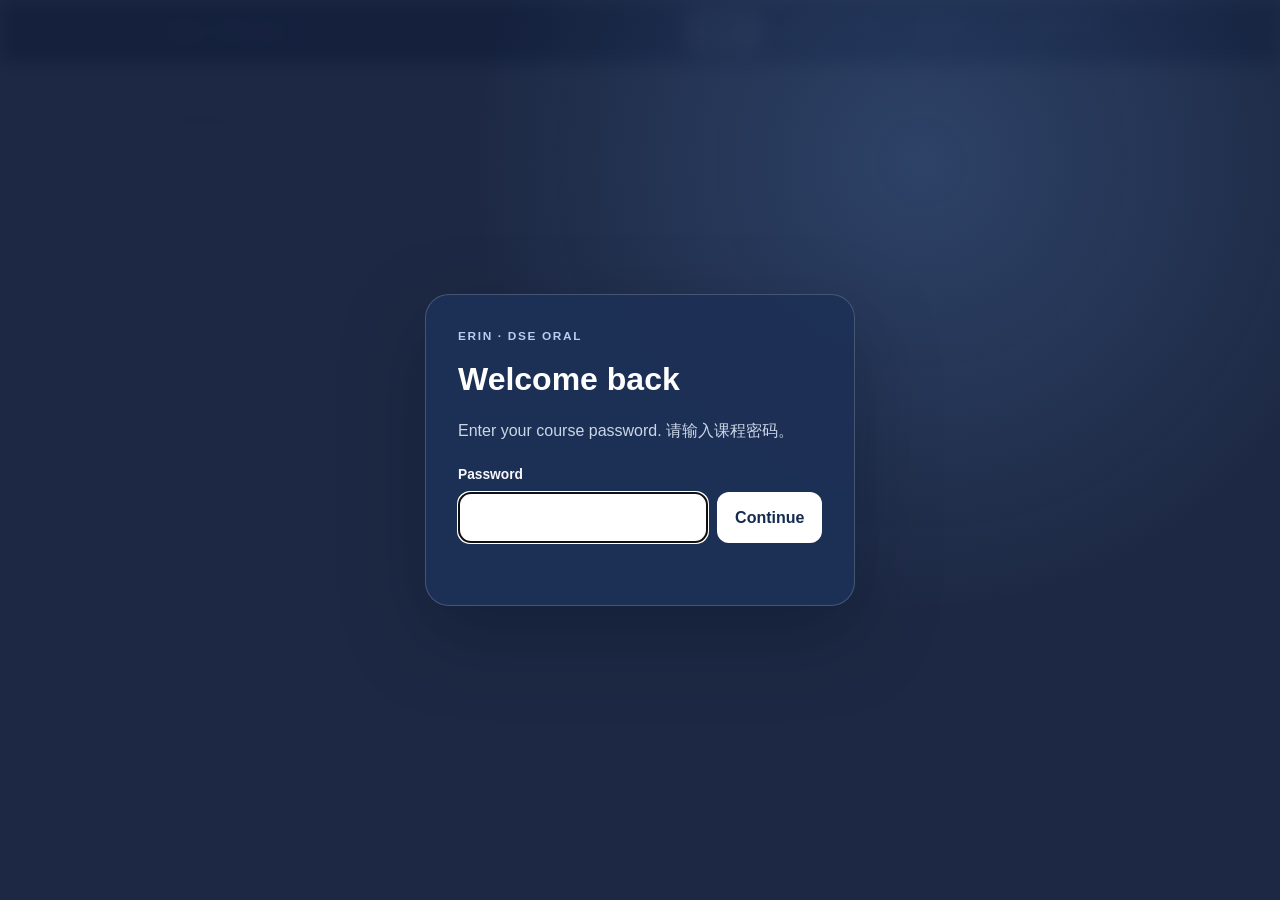
<file: index.html>
<!doctype html><html lang="en" class="access-pending"><head><meta charset="utf-8"><meta name="viewport" content="width=device-width,initial-scale=1"><title>Erin · DSE Oral</title><link rel="icon" href="data:,"><meta name="robots" content="noindex,nofollow,noarchive"><link rel="stylesheet" href="./assets/gate.css?v=20261022a"><link rel="stylesheet" href="./assets/portal.css?v=20261112a"><script src="./assets/config.js?v=20261022a"></script><script src="./assets/gate.js?v=20261022a" defer></script><script src="./assets/app.js?v=20261022a" defer></script><script src="./assets/home.js?v=20261112a" defer></script></head><body data-root="./" data-page="home"><main class="nd-page" id="app"><p class="nd-loading">Loading…</p></main></body></html>
</file>
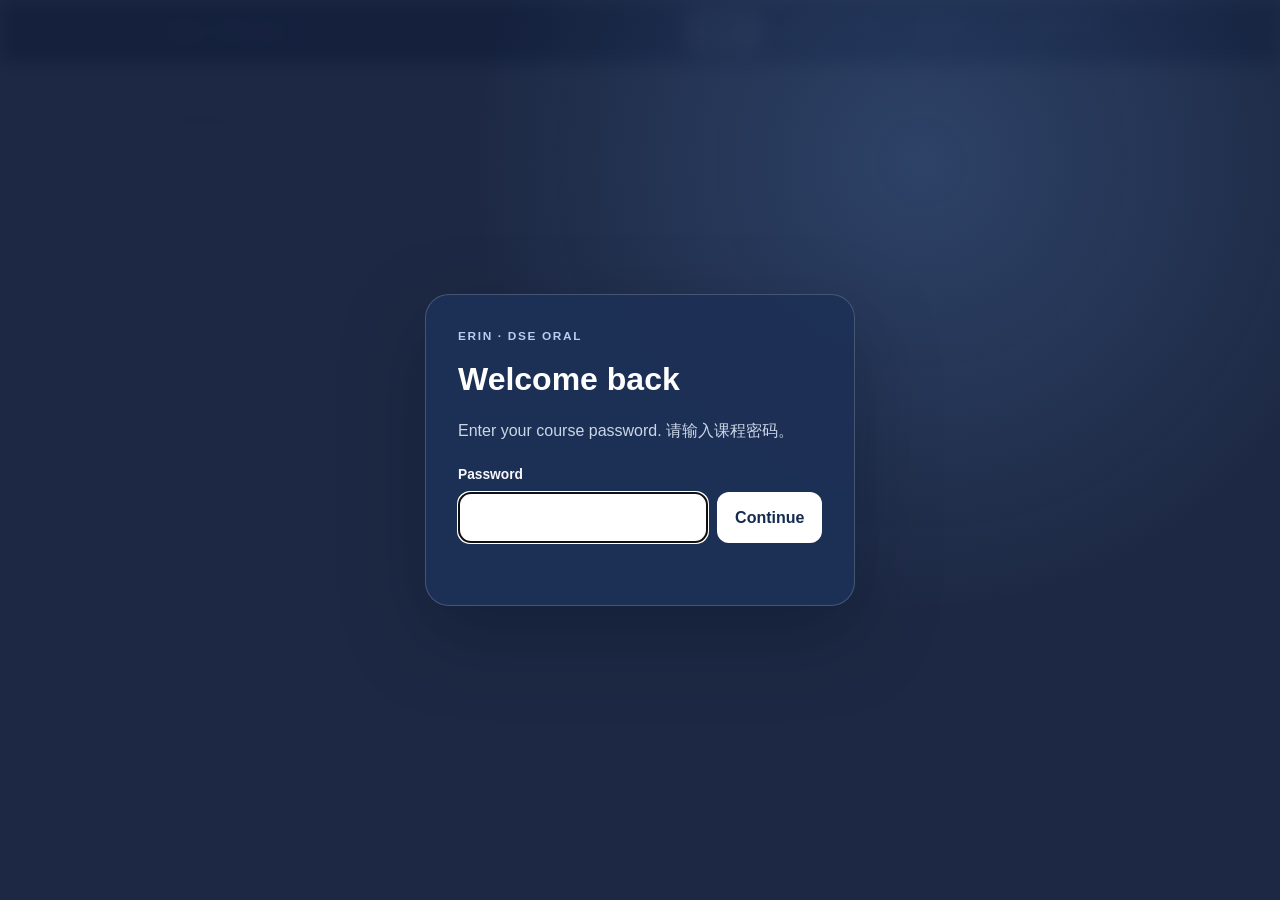
<file: class/index.html>
<!doctype html><html lang="en" class="access-pending"><head><meta charset="utf-8"><meta name="viewport" content="width=device-width,initial-scale=1"><title>Class · Erin · DSE Oral</title><link rel="icon" href="data:,"><meta name="robots" content="noindex,nofollow,noarchive"><link rel="stylesheet" href="../assets/gate.css?v=20261022a"><link rel="stylesheet" href="../assets/portal.css?v=20261112a"><script src="../assets/config.js?v=20261022a"></script><script src="../assets/gate.js?v=20261022a" defer></script><script src="../assets/app.js?v=20261022a" defer></script><script src="../assets/class.js?v=20261112a" defer></script></head><body data-root="../" data-page="home"><main class="nd-page" id="app"><p class="nd-loading">Loading…</p></main></body></html>
</file>
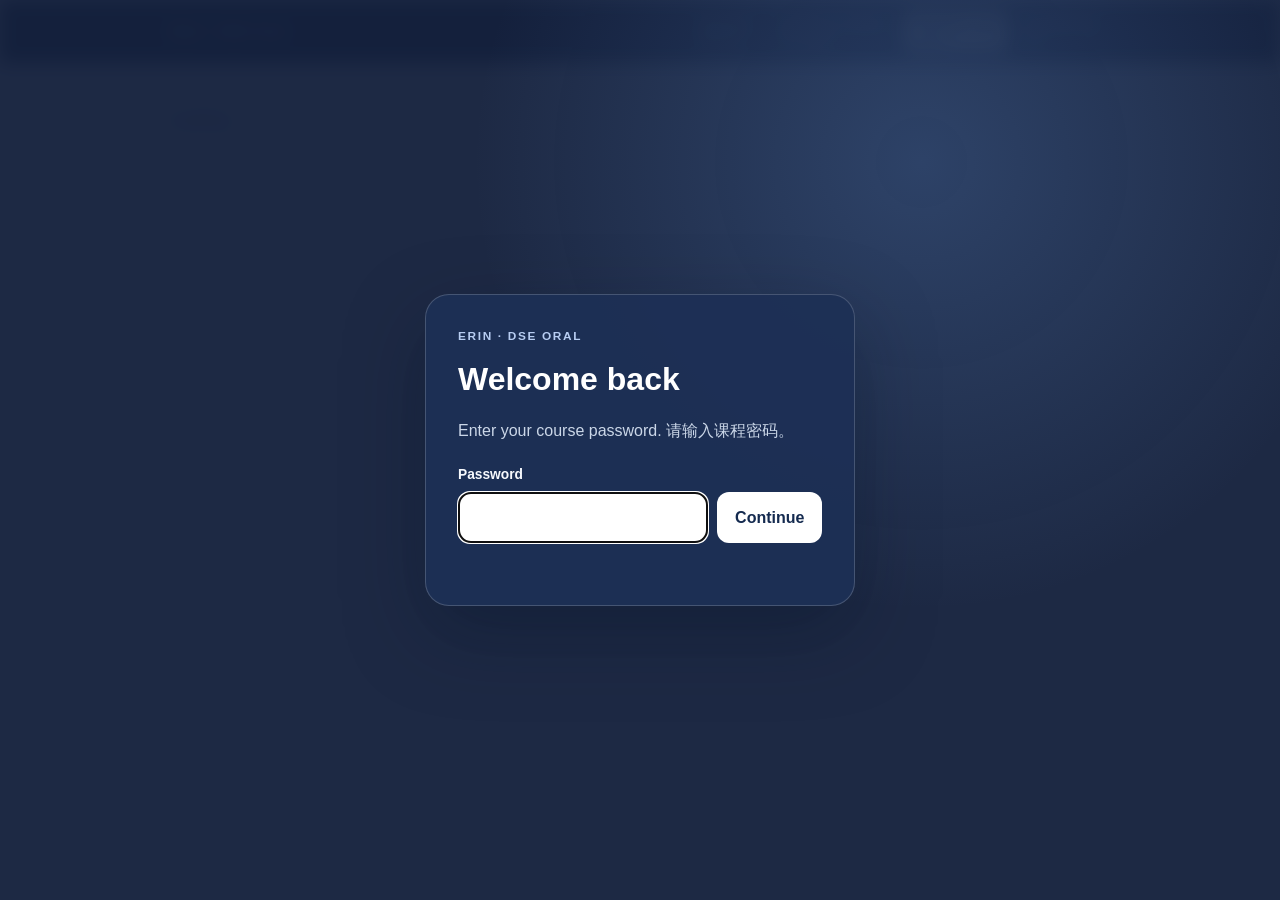
<file: mistake-log/index.html>
<!doctype html><html lang="en" class="access-pending"><head><meta charset="utf-8"><meta name="viewport" content="width=device-width,initial-scale=1"><title>Mistake Log · Erin · DSE Oral</title><link rel="icon" href="data:,"><meta name="robots" content="noindex,nofollow,noarchive"><link rel="stylesheet" href="../assets/gate.css?v=20261022a"><link rel="stylesheet" href="../assets/portal.css?v=20261104a"><script src="../assets/config.js?v=20261022a"></script><script src="../assets/gate.js?v=20261022a" defer></script><script src="../assets/submission-origin.js?v=20261022a" defer></script><script src="../assets/app.js?v=20261022a" defer></script><script src="../assets/mistakes.js?v=20261022a" defer></script></head><body data-root="../" data-page="mistakes"><main class="nd-page" id="app"><p class="nd-loading">Loading…</p></main></body></html>
</file>
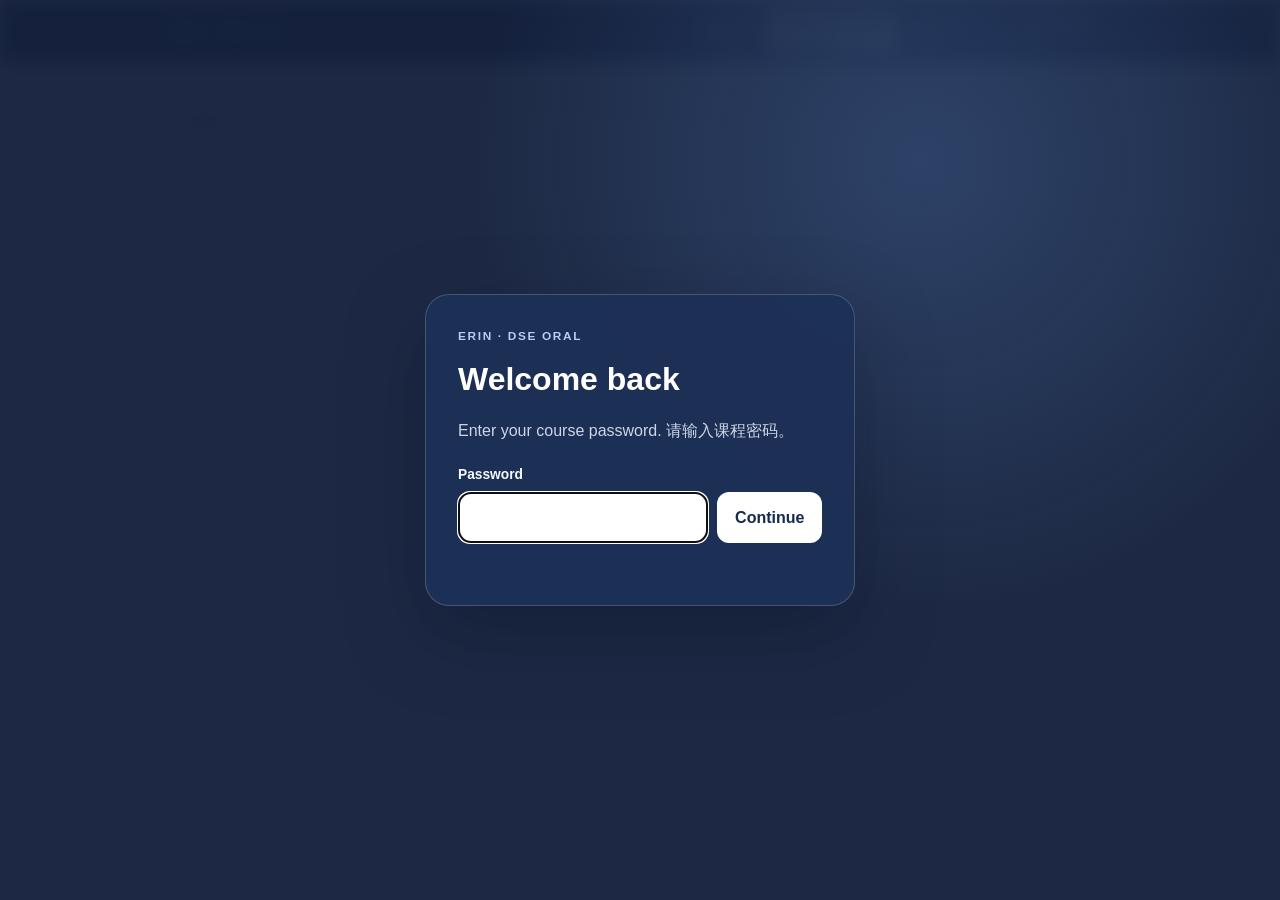
<file: practice/index.html>
<!doctype html><html lang="en" class="access-pending"><head><meta charset="utf-8"><meta name="viewport" content="width=device-width,initial-scale=1"><title>Practice &amp; Mock · Erin · DSE Oral</title><link rel="icon" href="data:,"><meta name="robots" content="noindex,nofollow,noarchive"><link rel="stylesheet" href="../assets/gate.css?v=20261022a"><link rel="stylesheet" href="../assets/portal.css?v=20261112a"><script src="../assets/config.js?v=20261022a"></script><script src="../assets/gate.js?v=20261022a" defer></script><script src="../assets/app.js?v=20261022a" defer></script><script src="../assets/listen-echo.js?v=20261109a" defer></script><script src="../assets/practice.js?v=20261112a" defer></script></head><body data-root="../" data-page="practice"><main class="nd-page" id="app"><p class="nd-loading">Loading…</p></main></body></html>
</file>
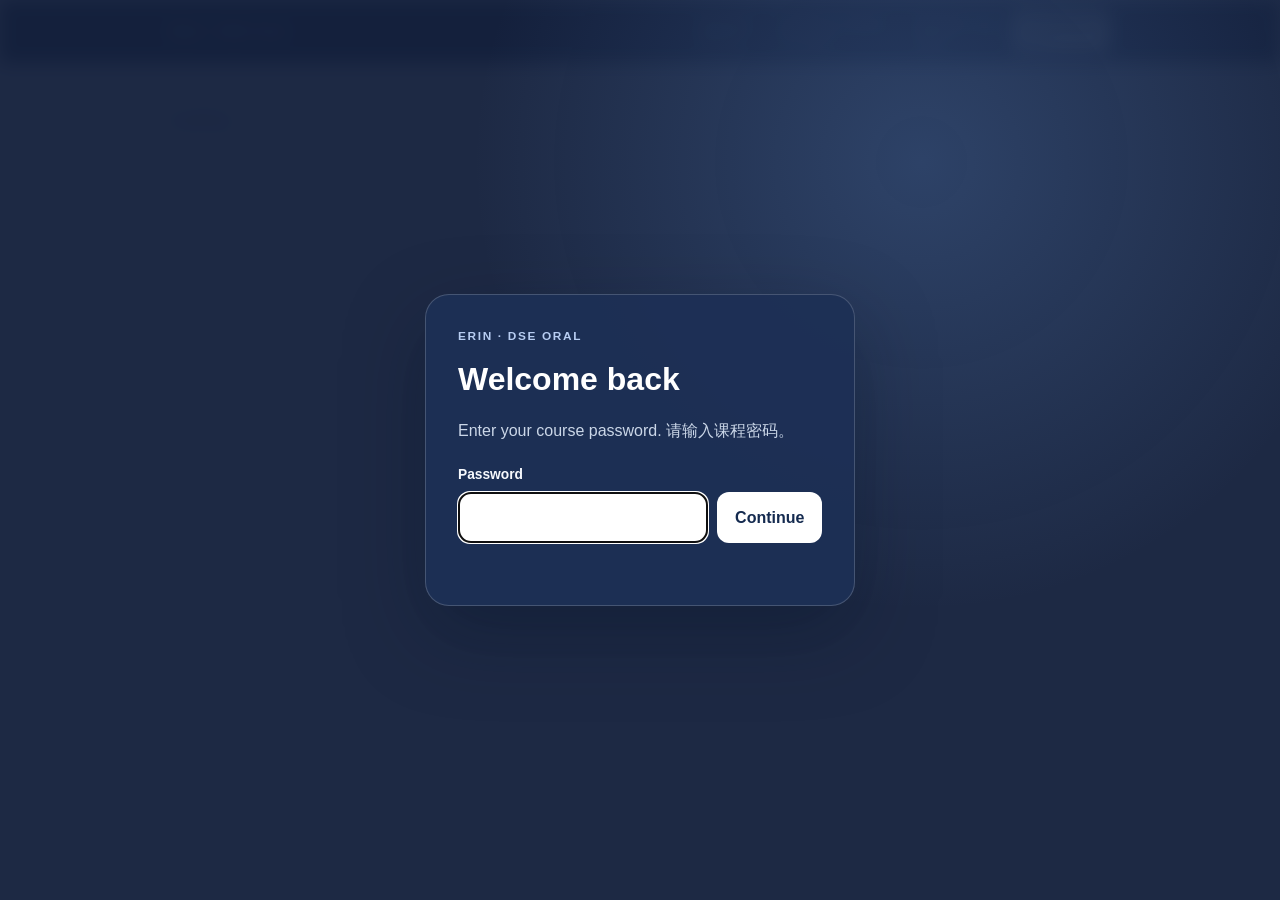
<file: vocabulary/index.html>
<!doctype html><html lang="en" class="access-pending"><head><meta charset="utf-8"><meta name="viewport" content="width=device-width,initial-scale=1"><title>Vocabulary · Erin · DSE Oral</title><link rel="icon" href="data:,"><meta name="robots" content="noindex,nofollow,noarchive"><link rel="stylesheet" href="../assets/gate.css?v=20261022a"><link rel="stylesheet" href="../assets/portal.css?v=20261104a"><script src="../assets/config.js?v=20261022a"></script><script src="../assets/gate.js?v=20261022a" defer></script><script src="../assets/app.js?v=20261022a" defer></script><script src="../assets/vocab.js?v=20261022a" defer></script></head><body data-root="../" data-page="vocabulary"><main class="nd-page" id="app"><p class="nd-loading">Loading…</p></main></body></html>
</file>
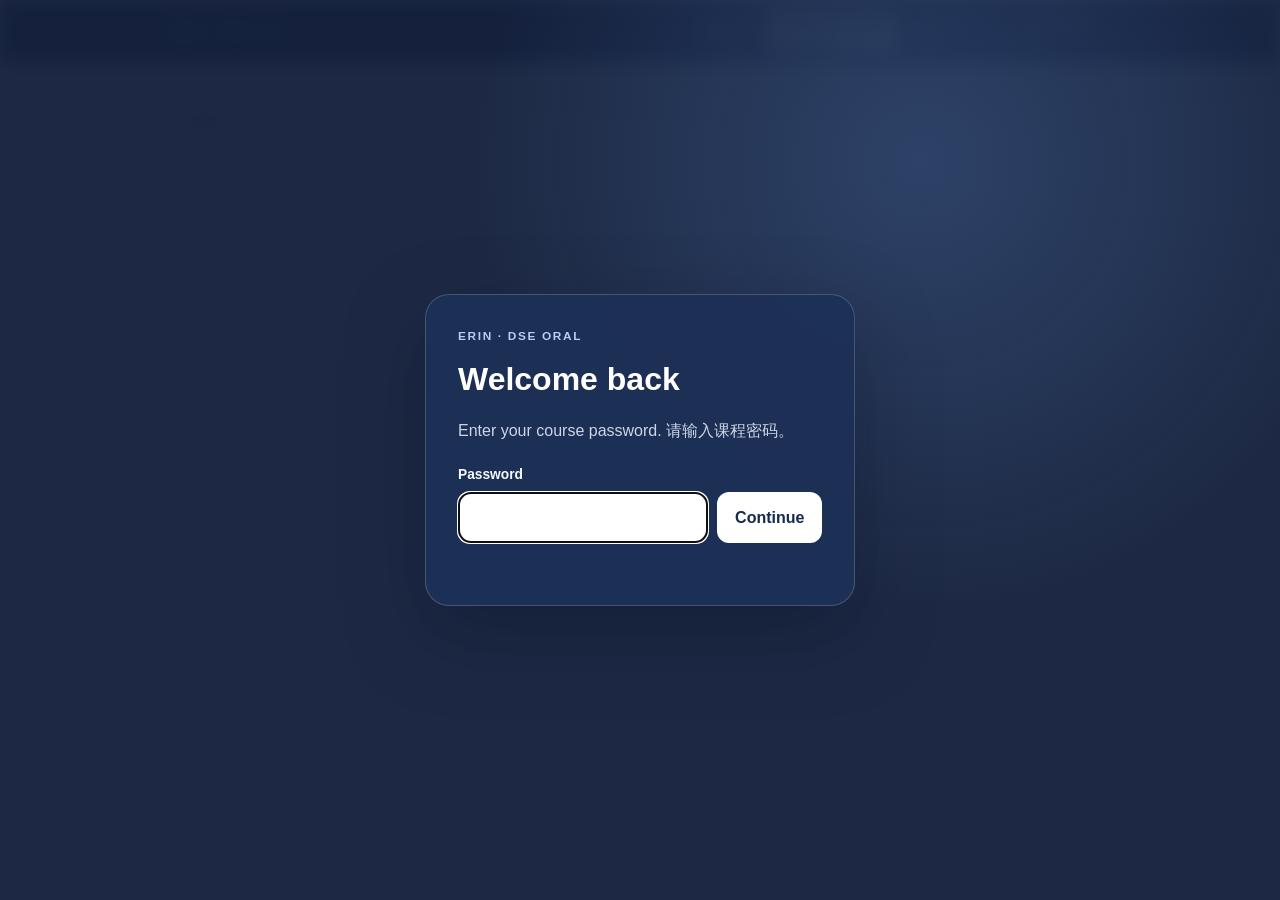
<file: practice/task/index.html>
<!doctype html><html lang="en" class="access-pending"><head><meta charset="utf-8"><meta name="viewport" content="width=device-width,initial-scale=1"><title>Task · Erin · DSE Oral</title><link rel="icon" href="data:,"><meta name="robots" content="noindex,nofollow,noarchive"><link rel="stylesheet" href="../../assets/gate.css?v=20261022a"><link rel="stylesheet" href="../../assets/portal.css?v=20261113a"><script src="../../assets/config.js?v=20261022a"></script><script src="../../assets/gate.js?v=20261022a" defer></script><script src="../../assets/submission-origin.js?v=20261022a" defer></script><script src="../../assets/app.js?v=20261022a" defer></script><script src="../../assets/recorder.js?v=20261028a" defer></script><script src="../../assets/task.js?v=20261113a" defer></script></head><body data-root="../../" data-page="practice"><main class="nd-page" id="app"><p class="nd-loading">Loading…</p></main></body></html>
</file>
<file: assets/gate.css>
html.access-pending body { visibility: hidden; }

body.access-locked { overflow: hidden; }
body.access-locked > *:not(.access-gate) {
  pointer-events: none;
  user-select: none;
  filter: blur(9px);
}

.access-gate {
  position: fixed;
  z-index: 9999;
  inset: 0;
  display: grid;
  place-items: center;
  padding: 22px;
  background:
    radial-gradient(circle at 72% 18%, rgba(88, 132, 196, .28), transparent 28rem),
    rgba(20, 33, 61, .96);
}

.access-card {
  width: min(430px, 100%);
  padding: 32px;
  border: 1px solid rgba(255,255,255,.18);
  border-radius: 24px;
  color: #f7f9fd;
  background: rgba(30, 48, 86, .96);
  box-shadow: 0 28px 80px rgba(4, 15, 35, .34);
}
.access-card .access-kicker {
  margin: 0 0 .5rem;
  color: #b7cdf2;
  font-size: .74rem;
  font-weight: 850;
  letter-spacing: .14em;
  text-transform: uppercase;
}
.access-card h1 { margin: 0; max-width: none; color: #fff; font-size: 2rem; }
.access-card > p { margin: .8rem 0 1.25rem; color: #cbd7e8; }
.access-card label { display: block; margin-bottom: .4rem; font-size: .86rem; font-weight: 800; }
.access-row { display: grid; grid-template-columns: minmax(0, 1fr) auto; gap: .6rem; }
.access-row input {
  width: 100%;
  min-height: 48px;
  border: 1px solid #8ca5c7;
  border-radius: 12px;
  padding: .72rem .85rem;
  color: #14243f;
  background: #fff;
  font: inherit;
}
.access-row button {
  min-height: 48px;
  border: 0;
  border-radius: 12px;
  padding: 0 1.1rem;
  color: #142a4f;
  background: #fff;
  font: inherit;
  font-weight: 800;
  cursor: pointer;
}
.access-error { min-height: 1.5em; margin: .55rem 0 0 !important; color: #ffd59a !important; font-size: .88rem; }

@media (max-width: 480px) {
  .access-card { padding: 26px 22px; }
  .access-row { grid-template-columns: 1fr; }
  .access-row button { width: 100%; }
}

@media print {
  .access-gate { display: none !important; }
}
</file>
<file: assets/portal.css>
/* Erin learner site · home, class records, practice and mock, task player, mistake log, vocabulary. */
:root { --ink: #1c2740; --muted: #5b6780; --paper: #f4f6fa; --surface: #fff; --line: #d6deeb; --accent: #2b5aa6; --accent-soft: #e6eefa; --warn: #8a611c; --warn-soft: #faf1dc; --good: #1f6b43; --good-soft: #e3f2e8; --bad: #9a2f2f; --bad-soft: #f8e7e5; }
* { box-sizing: border-box; }
[hidden] { display: none !important; }
html { scroll-behavior: smooth; }
body { margin: 0; color: var(--ink); background: var(--paper); font: 16px/1.6 -apple-system, BlinkMacSystemFont, "Segoe UI", "PingFang SC", "Microsoft YaHei", Arial, sans-serif; }
a { color: var(--accent); }
button, input, textarea, select { font: inherit; color: inherit; }

/* Header */
.nd-top { background: var(--ink); color: #fff; }
.nd-top-inner { max-width: 980px; margin: 0 auto; padding: 10px 20px; display: flex; flex-wrap: wrap; justify-content: space-between; align-items: center; gap: 8px 18px; }
.nd-brand { color: #fff; text-decoration: none; font-weight: 800; letter-spacing: .01em; }
.nd-brand span { color: #b7cdf2; font-weight: 600; }
.nd-nav { display: flex; flex-wrap: wrap; gap: 4px; }
.nd-nav a { display: flex; flex-direction: column; padding: 6px 12px; border-radius: 10px; color: #dbe5f5; text-decoration: none; font-size: 14px; font-weight: 700; line-height: 1.25; }
.nd-nav a small { font-size: 11px; font-weight: 600; opacity: .75; }
.nd-nav a:hover { background: rgba(255,255,255,.1); }
.nd-nav a[aria-current="page"] { background: #fff; color: var(--ink); }
.nd-preview { margin: 0; padding: 6px 20px; background: var(--warn-soft); color: var(--warn); font-size: 13px; font-weight: 700; text-align: center; }

/* Page */
.nd-page { max-width: 980px; margin: 0 auto; padding: 28px 20px 90px; }
.nd-back { margin: 0 0 18px; font-size: 14px; }
.nd-back a { text-decoration: none; font-weight: 700; }
.nd-kicker { margin: 0; color: var(--accent); font-size: 12px; font-weight: 800; letter-spacing: .14em; text-transform: uppercase; }
.nd-page h1 { margin: 6px 0 8px; font-size: clamp(26px, 5vw, 38px); line-height: 1.14; letter-spacing: -.02em; }
.nd-lead { margin: 0 0 8px; color: var(--muted); }
.nd-section { margin: 30px 0 0; padding: 24px 0 0; border-top: 2px solid var(--line); }
.nd-section > h2 { margin: 0 0 14px; font-size: 22px; }
.nd-section > h2 small { color: var(--muted); font-size: 14px; font-weight: 600; margin-left: 6px; }
.nd-sub { margin: 22px 0 10px; font-size: 16px; color: var(--muted); }
.nd-paper { margin: 14px 0; border: 1px solid var(--line); border-radius: 12px; padding: 4px 14px 10px; background: var(--surface); }
.nd-paper > summary { display: flex; align-items: center; justify-content: space-between; gap: 10px; cursor: pointer; list-style: none; }
.nd-paper > summary::-webkit-details-marker { display: none; }
.nd-paper > summary .nd-sub { margin: 10px 0; color: var(--ink); }
.nd-paper > summary::after { content: '▸'; color: var(--muted); }
.nd-paper[open] > summary::after { content: '▾'; }
.nd-paper-count { min-width: 26px; padding: 1px 8px; border-radius: 999px; background: var(--line); color: var(--muted); font-size: 12px; text-align: center; }
.nd-part { margin: 14px 0 8px; font-size: 14px; color: var(--muted); letter-spacing: .02em; }
.nd-empty { margin: 0; padding: 16px 18px; border: 1px dashed var(--line); border-radius: 12px; background: var(--surface); color: var(--muted); }
.nd-note { color: var(--muted); font-size: 14px; }
.nd-loading { color: var(--muted); }

/* Cards */
/* Tasks are listed one per row (the teacher prefers a vertical list to a card grid). */
.nd-cards { display: flex; flex-direction: column; border: 1px solid var(--line); border-radius: 12px; background: var(--surface); overflow: hidden; }
.nd-card { position: relative; display: grid; grid-template-columns: minmax(0, 1fr) auto; grid-template-areas: "kind go" "title go" "meta go"; column-gap: 14px; row-gap: 3px; padding: 12px 16px; border-bottom: 1px solid var(--line); min-width: 0; color: var(--ink); }
.nd-card:last-child { border-bottom: 0; }
.nd-card-link { text-decoration: none; }
.nd-card-link:hover { background: var(--accent-soft); }
.nd-card.is-locked { opacity: .65; }
.nd-card-kind { grid-area: kind; color: var(--accent); font-size: 11.5px; font-weight: 800; letter-spacing: .06em; text-transform: uppercase; }
.nd-card h3 { grid-area: title; margin: 0; font-size: 16px; line-height: 1.35; }
.nd-meta { grid-area: meta; margin: 0; color: var(--muted); font-size: 13.5px; display: flex; flex-wrap: wrap; gap: 6px; align-items: center; }
.nd-go { grid-area: go; align-self: center; color: var(--accent); font-weight: 800; font-size: 14px; white-space: nowrap; }
.nd-pill { display: inline-flex; padding: 2px 9px; border-radius: 999px; font-size: 12px; font-weight: 800; background: #edf1f7; color: var(--muted); }
.nd-pill.good { background: var(--good-soft); color: var(--good); }
.nd-pill.warn { background: var(--warn-soft); color: var(--warn); }
.nd-pill.bad { background: var(--bad-soft); color: var(--bad); }
.nd-tiles { display: flex; flex-direction: column; margin-top: 18px; border: 1px solid var(--line); border-radius: 12px; background: var(--surface); overflow: hidden; }
.nd-tile { display: grid; grid-template-columns: 64px minmax(0, 1fr); grid-template-areas: "num title" "num sub"; column-gap: 12px; align-items: center; padding: 12px 16px; border-bottom: 1px solid var(--line); color: var(--ink); text-decoration: none; }
.nd-tile:last-child { border-bottom: 0; }
.nd-tile:hover { background: var(--accent-soft); }
.nd-tile strong { grid-area: title; font-size: 16px; }
.nd-tile span { grid-area: sub; color: var(--muted); font-size: 13.5px; }
.nd-tile b { grid-area: num; color: var(--accent); font-size: 24px; line-height: 1.1; text-align: center; }

/* Buttons */
.nd-btn { display: inline-flex; flex-direction: column; align-items: flex-start; justify-content: center; min-height: 44px; padding: 7px 14px; border: 1px solid var(--accent); border-radius: 10px; background: var(--accent); color: #fff; font-size: 15px; font-weight: 750; line-height: 1.2; text-decoration: none; cursor: pointer; }
.nd-btn small { font-size: 12px; font-weight: 600; opacity: .85; margin-top: 2px; }
.nd-btn.alt { background: #fff; color: var(--accent); }
.nd-btn.quiet { border-color: var(--line); background: #fff; color: var(--ink); font-weight: 650; }
.nd-btn.danger { border-color: var(--bad); background: var(--bad); }
.nd-btn:hover { filter: brightness(1.06); }
.nd-btn:disabled, .nd-btn[aria-disabled="true"] { opacity: .5; cursor: default; filter: none; }
.nd-btn:focus-visible, .nd-log a:focus-visible, .nd-card-link:focus-visible, summary:focus-visible, .nd-chip:focus-visible { outline: 3px solid #d39a2b; outline-offset: 2px; }
.nd-actions { display: flex; flex-wrap: wrap; gap: 8px; margin-top: 8px; align-items: center; }
.nd-msg { min-height: 1.4em; margin: 8px 0 0; font-size: 14px; color: var(--muted); }
.nd-msg.error { color: var(--bad); }
.nd-msg.success { color: var(--good); font-weight: 700; }
.nd-progress { height: 6px; margin-top: 8px; border-radius: 99px; background: #e2e8f2; overflow: hidden; }
.nd-progress i { display: block; height: 100%; width: 0; background: var(--accent); transition: width .2s; }

/* Home: Class Logbook */
.nd-log { display: grid; gap: 10px; margin: 0; padding: 0; list-style: none; }
.nd-log a { display: grid; grid-template-columns: auto minmax(0, 1fr) auto; gap: 14px; align-items: center; padding: 16px 18px; border: 1px solid var(--line); border-radius: 14px; background: var(--surface); color: var(--ink); text-decoration: none; }
.nd-log a:hover { border-color: var(--accent); }
.nd-log .num { display: grid; place-items: center; width: 52px; height: 52px; border-radius: 12px; background: var(--accent-soft); color: var(--accent); font-weight: 850; font-size: 18px; }
.nd-log strong { display: block; font-size: 17px; }
.nd-log .date { display: block; color: var(--muted); font-size: 14px; }
.nd-log .go { color: var(--accent); font-weight: 800; }

/* Class page and rich text */
.nd-fold { border: 1px solid var(--line); border-radius: 14px; background: var(--surface); }
.nd-fold + .nd-fold { margin-top: 10px; }
.nd-fold > summary { padding: 14px 18px; cursor: pointer; font-weight: 750; }
.nd-fold > summary small { margin-right: 10px; color: var(--accent); font-size: 12px; font-weight: 800; letter-spacing: .08em; text-transform: uppercase; }
.nd-fold-body { padding: 0 18px 18px; }
.nd-rich h3 { margin: 22px 0 6px; font-size: 18px; }
.nd-rich h4 { margin: 18px 0 6px; font-size: 16px; }
.nd-rich p, .nd-rich ul, .nd-rich ol { margin: 8px 0; }
.nd-rich > :first-child { margin-top: 0; }
.nd-example { padding: 10px 14px; border-left: 3px solid var(--accent); border-radius: 0 8px 8px 0; background: var(--accent-soft); font-family: Georgia, "Times New Roman", serif; }
.nd-notes { margin: 8px 0 0; padding: 14px 16px; border-radius: 10px; background: #f7f9fc; border: 1px solid var(--line); font: 15px/1.6 ui-monospace, SFMono-Regular, Menlo, monospace; white-space: pre-wrap; overflow-wrap: anywhere; }
.nd-table { border-collapse: collapse; width: 100%; max-width: 560px; }
.nd-table th, .nd-table td { padding: 7px 12px; border: 1px solid var(--line); text-align: left; vertical-align: top; }
.nd-table th { width: 44%; background: #f7f9fc; font-weight: 700; }
.nd-memo { padding: 12px 16px; border: 1px solid var(--line); border-radius: 10px; background: #fbfcfe; }
.nd-prompt { margin: 10px 0; padding: 14px 18px; border-left: 4px solid var(--accent); border-radius: 0 10px 10px 0; background: var(--surface); font-family: Georgia, "Times New Roman", serif; font-size: 17px; }
.nd-prompt p { margin: 8px 0; }

/* Task player */
.nd-taskbar { position: sticky; top: 0; z-index: 20; display: flex; flex-wrap: wrap; gap: 6px 16px; align-items: center; margin: 14px -20px 18px; padding: 10px 20px; border-top: 1px solid var(--line); border-bottom: 1px solid var(--line); background: rgba(244,246,250,.96); font-size: 14px; color: var(--muted); }
.nd-taskbar b { color: var(--ink); }
.nd-taskbar .grow { flex: 1; }
.nd-banner { margin: 0 0 16px; padding: 14px 18px; border-radius: 12px; background: var(--good-soft); color: var(--good); font-weight: 700; }
.nd-banner.warn { background: var(--warn-soft); color: var(--warn); }
.nd-banner.bad { background: var(--bad-soft); color: var(--bad); }
.nd-banner small { display: block; font-weight: 500; color: var(--ink); margin-top: 4px; }
.nd-block { margin: 16px 0; }
.nd-block.nd-rich { padding: 18px 20px; border: 1px solid var(--line); border-radius: 14px; background: var(--surface); }
.nd-audio { padding: 16px 18px; border: 1px solid var(--line); border-radius: 14px; background: var(--surface); }
.nd-audio-head { display: flex; flex-wrap: wrap; gap: 8px; align-items: center; margin-bottom: 10px; font-weight: 750; }
.nd-audio audio, .nd-speak audio { width: 100%; margin-top: 4px; }
.nd-once { display: flex; flex-wrap: wrap; align-items: center; gap: 10px 14px; }
.nd-once .nd-progress { flex: 1 1 200px; height: 10px; margin: 0; }
.nd-pages > summary { cursor: pointer; font-weight: 750; padding: 12px 18px; }
.nd-pages { border: 1px solid var(--line); border-radius: 14px; background: var(--surface); }
.nd-pages-body { padding: 0 12px 12px; }
.nd-pages-body img { display: block; width: 100%; max-width: 860px; margin: 0 auto 10px; border: 1px solid var(--line); border-radius: 6px; }

.nd-q { margin: 12px 0; padding: 16px 18px; border: 1px solid var(--line); border-radius: 14px; background: var(--surface); }
.nd-q legend, .nd-q .nd-prompt-line { padding: 0; margin: 0 0 10px; font-weight: 650; }
fieldset.nd-q { min-width: 0; }
.nd-n { display: inline-grid; place-items: center; min-width: 28px; height: 28px; margin-right: 8px; padding: 0 7px; border-radius: 8px; background: var(--accent-soft); color: var(--accent); font-size: 13px; font-weight: 850; vertical-align: middle; }
.nd-optional { margin-left: 6px; color: var(--muted); font-size: 13px; font-weight: 600; }
.nd-opt { display: flex; gap: 10px; align-items: flex-start; padding: 9px 12px; margin: 6px 0; border: 1px solid var(--line); border-radius: 10px; cursor: pointer; }
.nd-opt:has(input:checked) { border-color: var(--accent); background: var(--accent-soft); }
.nd-opt input { margin-top: 5px; }
.nd-letter { font-weight: 800; color: var(--accent); }
.nd-gap { display: flex; flex-wrap: wrap; align-items: baseline; gap: 4px; }
.nd-gap-line { flex: 1 1 auto; min-width: 0; line-height: 2.3; overflow-wrap: anywhere; }
/* Marking appends the verdict as a sibling of the gap line: give it its own full-width row. */
.nd-gap > .nd-verdict { flex: 1 0 100%; min-width: 0; }
.nd-gap input { width: min(100%, 22em); padding: 5px 9px; border: 0; border-bottom: 2px solid var(--accent); border-radius: 6px 6px 0 0; background: #f4f7fc; }
.nd-q textarea, .nd-q input[type=text] { max-width: 100%; }
.nd-q textarea { display: block; width: 100%; padding: 10px 12px; border: 1px solid var(--line); border-radius: 10px; line-height: 1.7; resize: vertical; background: #fff; }
.nd-q textarea:focus, .nd-gap input:focus, .nd-field input:focus, .nd-field textarea:focus { outline: 2px solid var(--accent); outline-offset: 1px; }
.nd-q :disabled { background: #f1f3f7; color: var(--ink); opacity: 1; -webkit-text-fill-color: var(--ink); }
.nd-count { margin: 6px 0 0; color: var(--muted); font-size: 13px; text-align: right; }
.nd-count.ok { color: var(--good); font-weight: 700; }
.nd-or { margin: 14px 0; text-align: center; color: var(--muted); font-size: 13px; font-weight: 800; letter-spacing: .1em; }

/* Recorder and uploads */
.nd-speak-panel { display: grid; gap: 10px; }
.nd-speak-hidden { color: var(--muted); font-style: italic; font-weight: 500; }
.nd-rec { display: flex; flex-wrap: wrap; align-items: center; gap: 10px 14px; padding: 12px 14px; border-radius: 12px; background: var(--bad-soft); }
.nd-rec-dot { width: 14px; height: 14px; border-radius: 50%; background: #c62828; animation: nd-pulse 1s infinite; }
@keyframes nd-pulse { 50% { opacity: .25; } }
.nd-rec-time { font: 700 20px/1 ui-monospace, SFMono-Regular, Menlo, monospace; }
.nd-level { flex: 1 1 120px; height: 8px; border-radius: 99px; background: rgba(0,0,0,.1); overflow: hidden; }
.nd-level i { display: block; height: 100%; width: 0; background: #c62828; }
.nd-prep { padding: 12px 14px; border-radius: 12px; background: var(--warn-soft); color: var(--warn); font-weight: 700; display: flex; flex-wrap: wrap; gap: 10px 14px; align-items: center; }
.nd-saved { display: flex; flex-wrap: wrap; gap: 8px; align-items: center; font-size: 14px; }
.nd-filepick { position: relative; overflow: hidden; }
.nd-filepick input { position: absolute; inset: 0; width: 100%; height: 100%; opacity: 0; cursor: pointer; }
.nd-drop { display: grid; place-items: center; gap: 4px; padding: 20px 14px; border: 2px dashed #b9c8de; border-radius: 12px; background: #fbfcfe; text-align: center; cursor: pointer; position: relative; }
.nd-drop input { position: absolute; width: 1px; height: 1px; opacity: 0; }
.nd-drop strong { font-size: 15px; }
.nd-drop span { color: var(--muted); font-size: 13px; }
.nd-files { display: grid; gap: 4px; margin: 0 0 10px; padding: 0; list-style: none; font-size: 14px; }
.nd-files li { display: flex; justify-content: space-between; align-items: center; gap: 10px; padding: 6px 10px; border-radius: 8px; background: #f1f4f9; }
.nd-files li span:first-child { overflow-wrap: anywhere; }
.nd-linkbtn { border: 0; background: none; padding: 0; color: var(--accent); font-weight: 700; cursor: pointer; text-decoration: underline; }

/* Feedback */
.nd-verdict { margin: 12px 0 0; padding: 10px 14px; border-radius: 10px; background: #f4f7fc; font-size: 15px; }
.nd-verdict.correct { background: var(--good-soft); }
.nd-verdict.wrong, .nd-verdict.blank { background: var(--bad-soft); }
.nd-verdict.partial { background: var(--warn-soft); }
.nd-verdict.evaluated { background: #eef3fb; border-left: 4px solid var(--accent); }
.nd-verdict p { margin: 4px 0; }
.nd-verdict .label { font-weight: 800; }
.nd-result { margin: 0 0 18px; padding: 18px 20px; border: 1px solid var(--line); border-radius: 14px; background: var(--surface); }
.nd-result h2 { margin: 0 0 6px; font-size: 20px; }
.nd-score { font-size: 28px; font-weight: 850; color: var(--accent); }
/* Checked homework found without scrolling (2026-11-12): the box at the top of the task page, its links to each
   checked answer, the line on the class page, the mark on the home class list and the Listen & Echo link. */
.nd-result.is-checked { border-color: var(--good); border-left: 6px solid var(--good); }
.nd-result.is-checked h2 { color: var(--good); }
.nd-result.is-checked .nd-score { margin: 0; }
.nd-result.is-checked .nd-note { margin: 2px 0 8px; }
.nd-jumps-head { margin: 12px 0 0; color: var(--muted); font-size: 13px; font-weight: 800; }
.nd-jumps { display: flex; flex-wrap: wrap; gap: 8px; align-items: center; margin: 6px 0 0; }
.nd-jump { display: inline-flex; gap: 6px; align-items: center; min-height: 40px; padding: 6px 14px; border: 1px solid var(--accent); border-radius: 999px; background: var(--accent-soft); color: var(--accent); font-weight: 800; text-decoration: none; }
.nd-jump:hover { background: var(--accent); color: #fff; }
.nd-jump:focus-visible { outline: 3px solid #d39a2b; outline-offset: 2px; }
.nd-jump.correct span { color: var(--good); } .nd-jump.wrong span, .nd-jump.blank span { color: var(--bad); } .nd-jump.partial span { color: var(--warn); }
.nd-jump:hover span { color: inherit; }
.nd-tally { font-weight: 800; color: var(--ink); }
.nd-verdict[id^="checked-"] { scroll-margin-top: 84px; }
.nd-checked-line { display: grid; grid-template-columns: auto minmax(0, 1fr) auto; gap: 4px 12px; align-items: center; margin: 10px 0 0; padding: 12px 16px; border: 1px solid var(--good); border-left: 6px solid var(--good); border-radius: 12px; background: var(--good-soft); color: var(--ink); text-decoration: none; }
.nd-checked-line:hover { filter: brightness(.98); }
.nd-checked-line:focus-visible { outline: 3px solid #d39a2b; outline-offset: 2px; }
.nd-checked-line .mark { color: var(--good); font-size: 20px; font-weight: 900; }
.nd-checked-line strong { display: block; color: var(--good); }
.nd-checked-line small { display: block; color: var(--muted); overflow-wrap: anywhere; }
.nd-checked-line .go { color: var(--accent); font-weight: 800; white-space: nowrap; }
.nd-log .nd-pill { margin-top: 4px; }
.nd-echo-link { margin: 4px 0 10px; }
.nd-echo-link a { font-weight: 800; text-decoration: none; }
@media (max-width: 600px) { .nd-checked-line { grid-template-columns: auto minmax(0, 1fr); } .nd-checked-line .go { grid-column: 2; white-space: normal; } }
@media print { .nd-jumps, .nd-jumps-head, .nd-checked-line { display: none !important; } }
.nd-pre { white-space: pre-wrap; overflow-wrap: anywhere; }
/* Teacher-checked transcript with her marks (2026-10-20) */
.nd-tx { margin: 10px 0 0; padding: 10px 14px; border: 1px solid var(--line); border-radius: 10px; background: #fff; font-size: 16px; line-height: 1.8; }
.nd-tx-head { margin: 0 0 4px; font-size: 13px; font-weight: 800; color: var(--good); }
.nd-tx-legend { margin: 6px 0 0; font-size: 12px; color: var(--muted); }
.tx-wrong { color: var(--bad); text-decoration: line-through; text-decoration-thickness: 2px; }
.tx-fix { color: var(--good); font-weight: 700; } .tx-fix::before { content: " "; }
.tx-awk { background: var(--warn-soft); text-decoration: underline wavy var(--warn); text-underline-offset: 3px; }
.tx-better { color: var(--warn); font-weight: 700; } .tx-better::before { content: " ("; } .tx-better::after { content: ")"; }
.tx-note { color: var(--good); font-weight: 700; }
/* Checked work in the task layout (2026-11-10): the answer where the box was, its repair beside it. */
.ex-fill { padding: 3px 8px; border-bottom: 2px solid var(--accent); border-radius: 6px 6px 0 0; background: #f4f7fc; line-height: 1.5; font-weight: 600; overflow-wrap: anywhere; }
.ex-fill.ex-empty { display: inline-block; min-width: 5em; }
.ex-del { background: var(--bad-soft); color: var(--bad); text-decoration: line-through; padding: 0 .1em; border-radius: 3px; }
.ex-ins { background: var(--good-soft); color: var(--good); text-decoration: none; font-weight: 700; padding: 0 .1em; border-radius: 3px; }
.ex-mark { font-weight: 800; }
.ex-mark.correct { color: var(--good); }
.ex-mark.wrong, .ex-mark.blank, .ex-mark.partial { color: var(--bad); }
.ex-checked .nd-opt { cursor: default; }
.ex-checked .nd-opt.ex-right { border-color: var(--good); background: var(--good-soft); }
.ex-checked .nd-opt.ex-wrong { border-color: var(--bad); background: var(--bad-soft); }
.ex-checked .nd-opt.ex-wrong > span:nth-of-type(2) { text-decoration: line-through; }
.ex-checked .nd-opt.ex-key { border-color: var(--good); border-style: dashed; background: var(--good-soft); }
.ex-sign { margin-left: auto; padding-left: 8px; font-weight: 800; }
.ex-sign.good { color: var(--good); }
.ex-sign.bad { color: var(--bad); }
.ex-repair { color: #c01919; }
/* Grammar or spelling mistakes. */
:root { --form: #6b3fa0; --form-soft: #f1eafa; }
.ex-form .ex-del { background: var(--form-soft); color: var(--form); text-decoration-color: var(--form); }
.ex-mark.form, .nd-jump.form span { color: var(--form); }
.nd-verdict.form { background: var(--form-soft); }
.nd-verdict.form .label { color: var(--form); }
.ex-form-tag { display: inline-block; margin-left: 4px; padding: 0 5px; border: 1px solid var(--form); border-radius: 4px; color: var(--form); font-size: 12px; font-weight: 700; line-height: 1.4; vertical-align: middle; }
@media print { .ex-fill { background: none !important; border-bottom: 1px solid #333 !important; } .ex-del { background: none !important; color: #444 !important; } .ex-ins { background: none !important; color: #c01919 !important; }
  .ex-form .ex-del, .ex-mark.form, .nd-verdict.form .label, .ex-form-tag { color: #5b2a86 !important; } .ex-form-tag { border-color: #5b2a86 !important; } }
.nd-submit { margin-top: 26px; padding-top: 20px; border-top: 2px solid var(--line); }

/* Mistake log */
.nd-chips { display: flex; flex-wrap: wrap; gap: 8px; margin: 14px 0 0; }
.nd-chip { padding: 6px 14px; border: 1px solid var(--line); border-radius: 999px; background: var(--surface); font-size: 14px; font-weight: 700; cursor: pointer; }
.nd-chip[aria-pressed="true"] { border-color: var(--accent); background: var(--accent); color: #fff; }
.nd-mistake { margin: 12px 0; padding: 16px 18px; border: 1px solid var(--line); border-left: 4px solid var(--bad); border-radius: 12px; background: var(--surface); }
.nd-mistake.is-cleared { border-left-color: var(--good); }
.nd-mistake h3 { margin: 0 0 4px; font-size: 16px; }
.nd-mistake .ctx { margin: 8px 0; }
.nd-mistake dl { display: grid; grid-template-columns: auto minmax(0, 1fr); gap: 4px 12px; margin: 10px 0; }
.nd-mistake dt { color: var(--muted); font-size: 13px; font-weight: 800; }
.nd-mistake dd { margin: 0; white-space: pre-wrap; overflow-wrap: anywhere; }
.nd-mistake dd.bad { color: var(--bad); }
.nd-mistake dd.good { color: var(--good); font-weight: 650; }
.nd-retry { display: flex; flex-wrap: wrap; gap: 8px; align-items: flex-start; margin-top: 10px; }
.nd-retry textarea, .nd-retry input { flex: 1 1 260px; min-height: 44px; padding: 9px 12px; border: 1px solid var(--line); border-radius: 10px; }

/* Vocabulary */
.nd-field { display: block; font-size: 13px; font-weight: 700; color: var(--muted); }
.nd-field input, .nd-field textarea { display: block; width: 100%; margin-top: 4px; padding: 9px 12px; border: 1px solid var(--line); border-radius: 10px; font-size: 15px; font-weight: 400; color: var(--ink); background: #fff; }
.nd-form { display: grid; grid-template-columns: repeat(auto-fit, minmax(220px, 1fr)); gap: 12px; padding: 16px 18px; border: 1px solid var(--line); border-radius: 14px; background: var(--surface); }
.nd-form .wide { grid-column: 1 / -1; }
.nd-search { width: 100%; max-width: 360px; padding: 9px 14px; border: 1px solid var(--line); border-radius: 999px; background: #fff; }
.nd-wordtable { width: 100%; border-collapse: collapse; margin: 8px 0; font-size: 14.5px; background: var(--surface); border: 1px solid var(--line); border-radius: 10px; overflow: hidden; }
.nd-wordtable th, .nd-wordtable td { padding: 8px 10px; border-bottom: 1px solid var(--line); text-align: left; vertical-align: top; }
.nd-wordtable th { background: var(--paper); font-size: 12.5px; color: var(--muted); }
.nd-wordtable td.ex { color: var(--muted); font-family: Georgia, "Times New Roman", serif; }
.nd-wordtable small { color: var(--muted); }
.nd-wordtable .ck { width: 64px; text-align: center; white-space: nowrap; }
.nd-wordtable .ck input, .nd-check input { width: 18px; height: 18px; vertical-align: middle; accent-color: var(--accent); }
.nd-wordtable tr.is-known td:not(.ck) { color: var(--muted); }
.nd-wordtable tr.is-known strong { text-decoration: line-through; text-decoration-color: rgba(0,0,0,.25); }
.nd-check { display: inline-flex; gap: 6px; align-items: center; cursor: pointer; }
@media (max-width: 640px) { .nd-wordtable thead { display: none; } .nd-wordtable tr { display: block; padding: 8px 10px; border-bottom: 1px solid var(--line); } .nd-wordtable td { display: block; padding: 2px 0; border: 0; } .nd-wordtable td.ck { float: right; width: auto; margin-left: 10px; } }
.nd-words { display: grid; gap: 8px; margin: 0; padding: 0; list-style: none; }
.nd-word { display: grid; grid-template-columns: minmax(0, 1fr) auto; gap: 4px 14px; padding: 12px 16px; border: 1px solid var(--line); border-radius: 12px; background: var(--surface); }
.nd-word.is-known { background: #f6f8fb; }
.nd-word.is-known .w { color: var(--muted); }
.nd-word .w { font-size: 17px; font-weight: 800; }
.nd-word .pos { color: var(--muted); font-size: 13px; font-style: italic; margin: 0 6px; }
.nd-word .ex { grid-column: 1 / -1; color: var(--muted); font-family: Georgia, "Times New Roman", serif; }
.nd-word .tools { display: flex; gap: 12px; align-items: center; font-size: 13px; }
.nd-word label { display: inline-flex; gap: 5px; align-items: center; font-weight: 700; color: var(--muted); cursor: pointer; }

@media (max-width: 600px) {
  .nd-page { padding: 20px 16px 80px; }
  .nd-taskbar { margin: 12px -16px 16px; padding: 8px 16px; }
  .nd-log a { grid-template-columns: auto minmax(0, 1fr); }
  .nd-log .go { display: none; }
  .nd-top-inner { padding: 8px 12px; }
  .nd-nav { flex-wrap: nowrap; width: 100%; overflow-x: auto; gap: 2px; }
  .nd-nav a { padding: 6px 9px; font-size: 13px; white-space: nowrap; }
  .nd-nav a small { display: none; }
  .nd-actions .nd-btn { flex: 1 1 140px; }
  .nd-q, .nd-block.nd-rich { padding: 14px; }
}
@media print {
  .nd-top, .nd-preview, .nd-taskbar, .nd-actions, .nd-submit, .nd-back, .nd-audio, .nd-speak-panel, .nd-drop, .nd-chips, .nd-retry, .no-print { display: none !important; }
  body { background: #fff; }
  .nd-q, .nd-block.nd-rich, .nd-fold { border-color: #999; break-inside: avoid; }
  details.nd-fold > .nd-fold-body { display: block; }
}
</file>
